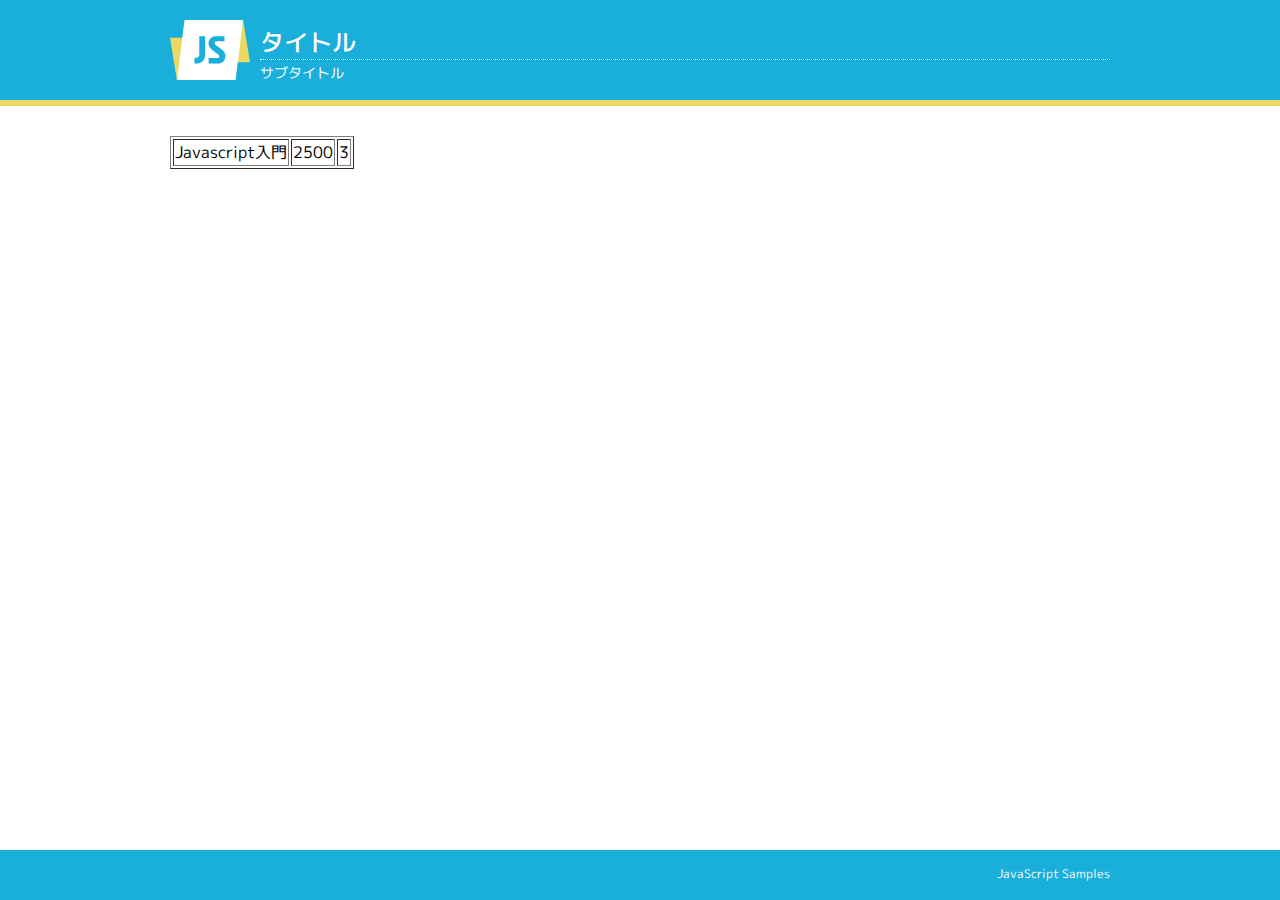
<file: lesson3/index.html>
<!doctype html>
<html>
<head>
<meta charset="UTF-8">
<meta name="viewport" content="width=device-width,initial-scale=1">
<title>テンプレート</title>
<link href="../_common/images/favicon.ico" rel="shortcut icon">
<link href="https://fonts.googleapis.com/css?family=M+PLUS+1p:400,500" rel="stylesheet">
<link href="../_common/css/style.css" rel="stylesheet">
</head>
<body>
<header>
<div class="container">
<h1>タイトル</h1>
<h2>サブタイトル</h2>
</div><!-- /.container -->
</header>
<main>
<div class="container">
<section>

    <table border="1">
        <tr>
            <td id="title"></td>
            <td id="price"></td>
            <td id="stock"></td>
        </tr>
    </table>

    <!-- <h1>やることリスト</h1>
    <ul id="list">
    </ul> -->

    <!-- <p id='output'></p>
    <p id='output2'></p>
    <p id='output3'></p>
     -->
</section>
</div><!-- /.container -->
</main>
<footer>
<div class="container">
<p>JavaScript Samples</p>
</div><!-- /.container -->
</footer>
<script>
    'use strict';

    let jsbook = {title: 'Javascript入門', price: ' 2500', stock: 3};

    document.getElementById('title').textContent = jsbook.title;
    document.getElementById('price').textContent = jsbook.price;
    document.getElementById('stock').textContent = jsbook.stock;



    // for (let p in jsbook) {
    //     console.log(p + ' : ' + jsbook[p]);
    // }

    // console.log(jsbook);
    // console.log(jsbook.title); // ドット記法
    // console.log(jsbook['price']); // ブラケット記法
    // jsbook.stock = 10;
    // jsbook['stock'] = 10;
    // console.log(jsbook.stock);


    // let todo = ['デザインカンプ作成', 'データ整理', '勉強会申込', '牛乳買う']
    // todo.push('歯医者に行く');
    // for(let item of todo) {
    //     const li = `<li>${item}</li>`;
    //     // list要素の子要素として先頭に追加
    //     document.getElementById('list').insertAdjacentHTML('beforeend', li);
    // }        
    
    
    // function fizzbuzz(num) {
    //     if(num % 3 === 0 && num % 5 === 0) {
    //         return 'fizzbuzz';
    //     } else if(num % 3 === 0) {
    //         return 'fizz';
    //     } else if (num % 5 === 0) {
    //         return 'buzz';
    //     } else {
    //         return num;;
    //     }
    // }

    // let i = 1;
    // while(i <= 30) {
    //     console.log(fizzbuzz(i));
    //     i += 1;
    // }
    

    // function total(price) {
    //     const tax = 0.1;
    //     return price * (1 + tax);
    // }
    // console.log('コーヒーメーカーの値段は' + total(8000) + '円(税込)です。');
    // document.getElementById('output').textContent = 'コーヒーメーカーの値段は' + total(8000) + '円(税込)です。';
    // document.getElementById('output2').textContent = 'コーヒーフィルターの値段は' + total(200) + '円(税込)です。';
    // document.getElementById('output3').textContent = 'コーヒー豆の値段は' + total(1000) + '円(税込)です。';



    // let enemyLife = 100;
    // window.alert('戦闘スタート');
    // while(enemyLife > 0) {
    //     const attack = Math.floor(Math.random() * 30) + 1; // attackはループ毎に破棄
    //     console.log('モンスターに' + attack + 'のダメージ！');
    //     enemyLife -= attack;
    // }

    // console.log('敵を倒した！');


    // let i = 1;
    // while(i <= 10) {
    //     console.log(i + '枚');
    //     i += 1;
    // }

    // const hour = new Date().getHours();;
    // if(hour >= 19 && hour < 21) {
    //     window.alert('お弁当30%OFF!');
    // } else if(hour === 9 || hour === 15) {
    //     window.alert('お弁当1個買うと1個おまけ!');
    // } else {
    //     window.alert('お弁当はいかがですか?');
    // }


    // const number = Math.floor(Math.random() *  6); // 0~5のランダムな整数を生成
    // const answer = parseInt(window.prompt('数当てゲーム。0~5までの数字を入力してね'));
    // let message;
    // if(answer === number) {
    //     message = 'あたり！';
    // } else if(answer < number) {
    //     message = '残念！もっと大きいよ';
    // } else if(answer > number) {
    //     message = '残念！もっと小さいよ';
    // } else {
    //     message = '0~5の数字を入力してね';
    // }

    // window.alert(message);
     


    // let answer = window.prompt('ヘルプを見ますか？');
    // if (answer === 'yes') {
    //     window.alert('タップでジャンプ、障害物を避けます。')
    // } else if(answer === 'no') {
    //     window.alert('ゲーム起動中...')
    // } else {
    //     window.alert('yesかnoで答えてください。')
    // }

    
    // if(window.confirm('ゲームスタート！準備はいい？')) {
    //     console.log('ゲームを開始します。')
    // } else {
    //     console.log('ゲームを終了します。')
    // }
    
</script>
</body>
</html>
</file>
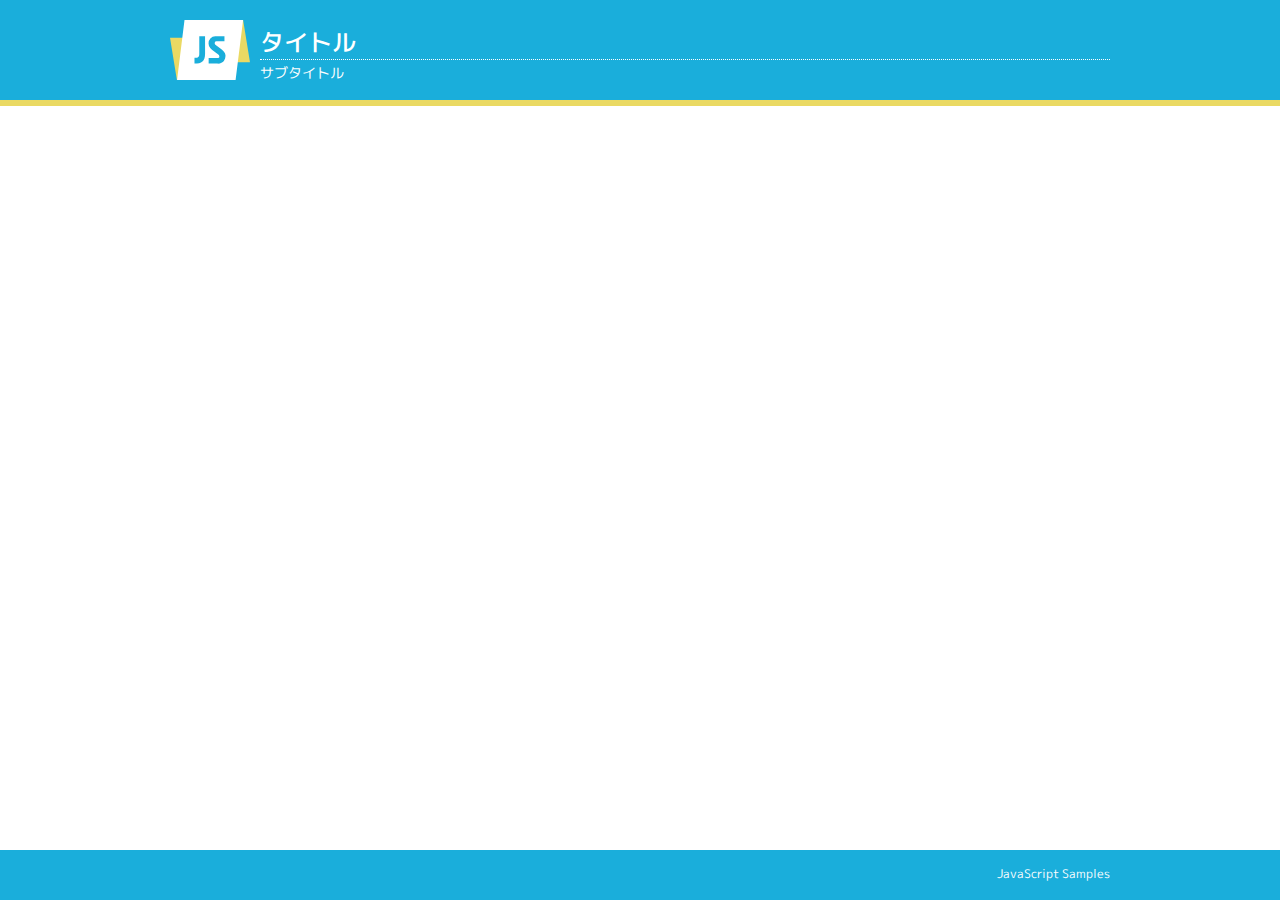
<file: lesson4/index.html>
<!doctype html>
<html>
<head>
<meta charset="UTF-8">
<meta name="viewport" content="width=device-width,initial-scale=1">
<title>テンプレート</title>
<link href="../_common/images/favicon.ico" rel="shortcut icon">
<link href="https://fonts.googleapis.com/css?family=M+PLUS+1p:400,500" rel="stylesheet">
<link href="../_common/css/style.css" rel="stylesheet">
</head>
<body>
<header>
<div class="container">
<h1>タイトル</h1>
<h2>サブタイトル</h2>
</div><!-- /.container -->
</header>
<main>
<div class="container">
<section>

</section>
</div><!-- /.container -->
</main>
<footer>
<div class="container">
<p>JavaScript Samples</p>
</div><!-- /.container -->
</footer>
</body>
</html>
</file>
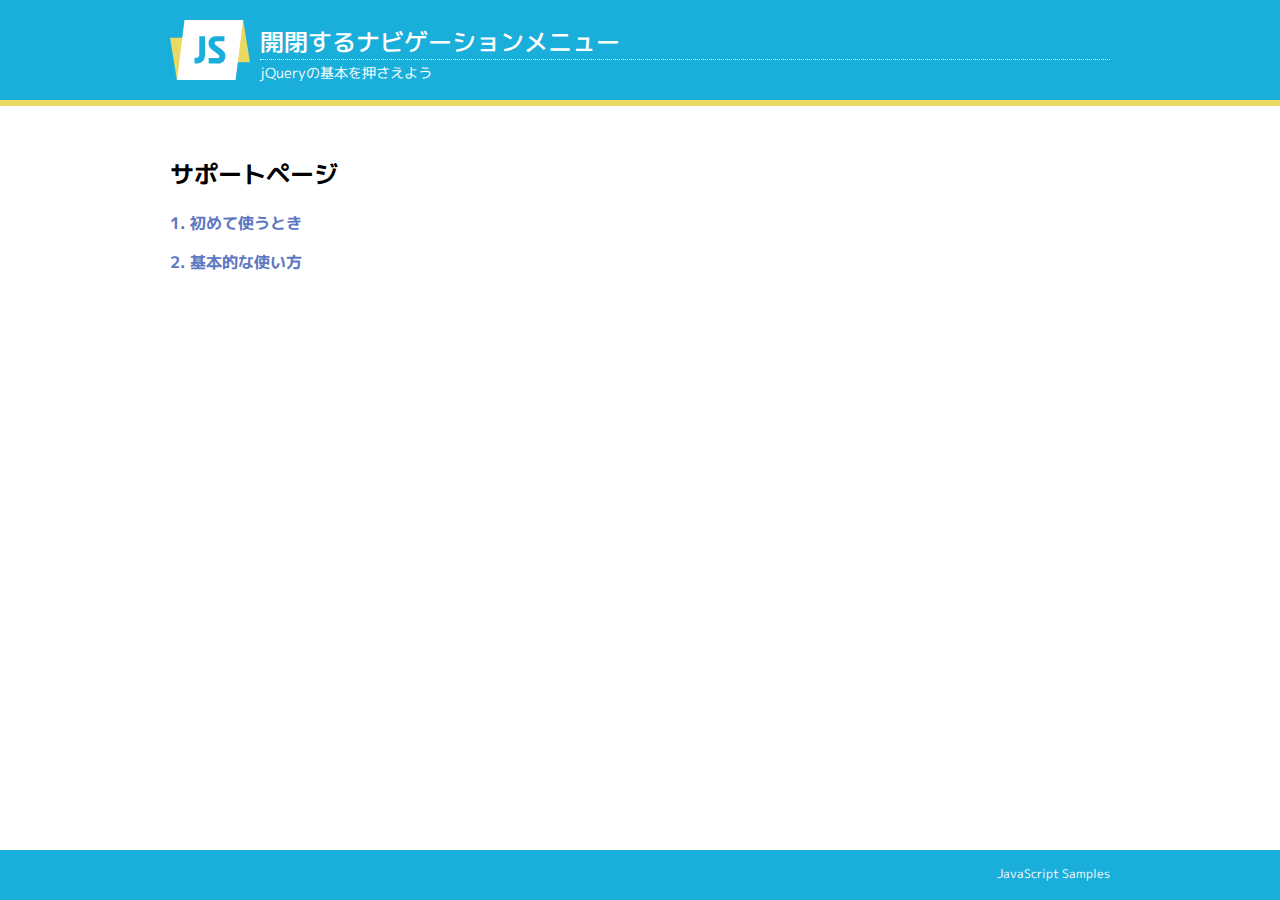
<file: lesson6-1/index.html>
﻿<!doctype html>
<html>
<head>
<meta charset="UTF-8">
<meta name="viewport" content="width=device-width,initial-scale=1">
<title>6-01_menu</title>
<link href="../../_common/images/favicon.ico" rel="shortcut icon">
<link href="https://fonts.googleapis.com/css?family=M+PLUS+1p:400,500" rel="stylesheet">
<link href="../../_common/css/style.css" rel="stylesheet">
<style>
.submenu h3 {
    margin: 0 0 1em 0;
    font-size: 16px;
    cursor: pointer;
    color: #5e78c1;
}
.submenu h3:hover {
    color: #b04188;
    text-decoration: underline;
}
.submenu ul {
    margin: 0 0 1em 0;
    list-style-type: none;
    font-size: 14px;
}
.hidden {
    display: none;
}
</style>
</head>
<body>
<header>
<div class="container">
<h1>開閉するナビゲーションメニュー</h1>
<h2>jQueryの基本を押さえよう</h2>
</div><!-- /.container -->
</header>
<main>
<div class="container">
<section>
    <div class="sidebar">
        <h2>サポートページ</h2>
        <div class="submenu">
            <h3>1. 初めて使うとき</h3>
            <ul class="hidden">
                <li><a href="">- 概要</a></li>
                <li><a href="">- インストールする</a></li>
                <li><a href="">- アカウントを登録する</a></li>
                <li><a href="">- アンインストールする</a></li>
            </ul>
        </div>
        <div class="submenu">
            <h3>2. 基本的な使い方</h3>
            <ul class="hidden">
                <li><a href="">- 基本的な操作方法</a></li>
                <li><a href="">- 元の状態に復元する</a></li>
                <li><a href="">- 機能拡張プラグインを追加する</a></li>
            </ul>
        </div>
    </div>
</section>
</div><!-- /.container -->
</main>
<footer>
<div class="container">
<p>JavaScript Samples</p>
</div><!-- /.container -->
</footer>
<script src="../../_common/scripts/jquery-3.4.1.min.js"></script>
<script>
'use strict';

$(document).ready(function() {
    $('.submenu h3').on('click', function() {
        $(this).next().toggleClass('hidden');
    });
});
</script>
</body>
</html>
</file>
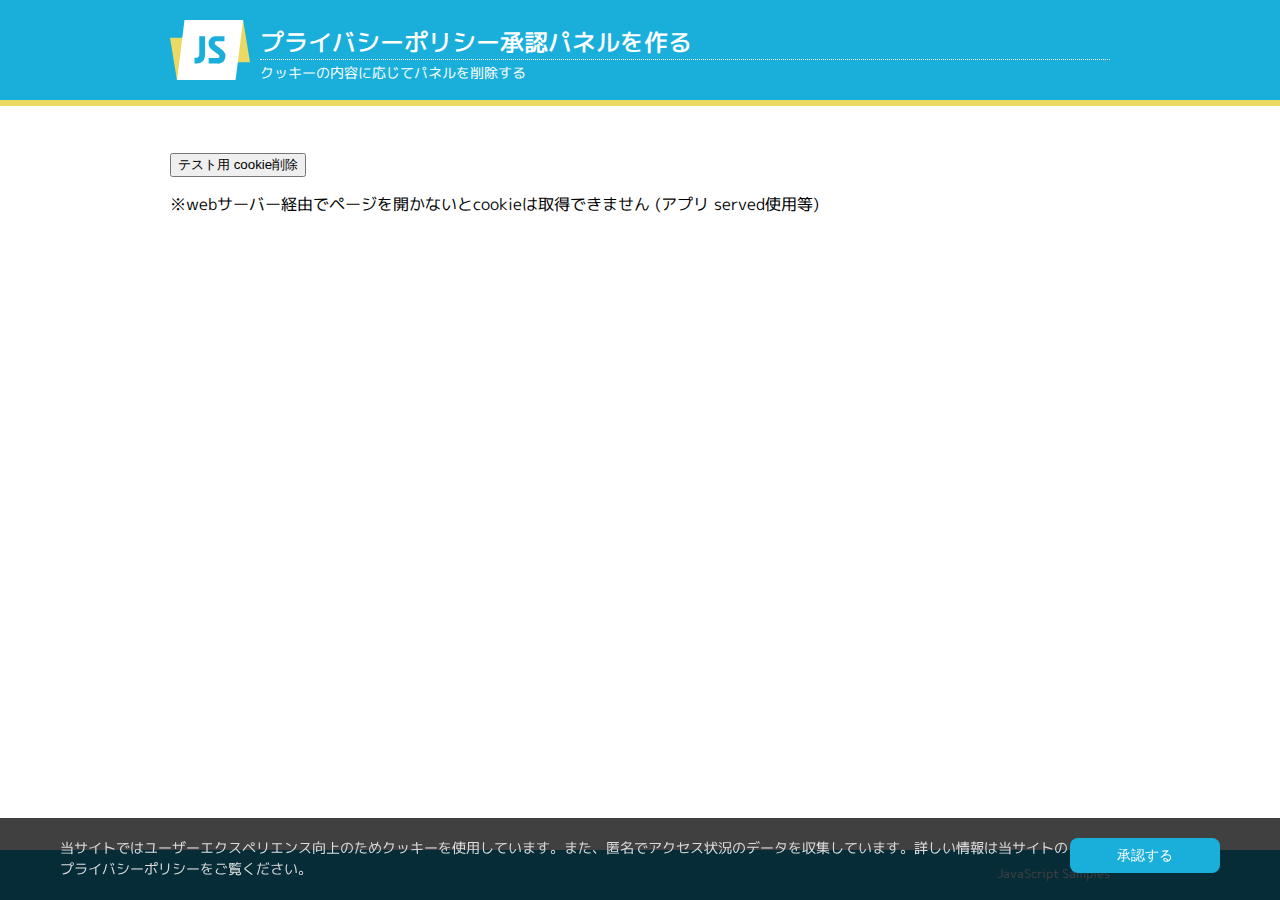
<file: lesson5-3/名称未設定フォルダ/index.html>
<!doctype html>
<html>
<head>
<meta charset="UTF-8">
<meta name="viewport" content="width=device-width,initial-scale=1">
<title>5-03_cookie</title>
<link href="../../_common/images/favicon.ico" rel="shortcut icon">
<link href="https://fonts.googleapis.com/css?family=M+PLUS+1p:400,500" rel="stylesheet">
<link href="../../_common/css/style.css" rel="stylesheet">
<link href="panel.css" rel="stylesheet">
</head>
<body>
<header>
<div class="container">
<h1>プライバシーポリシー承認パネルを作る</h1>
<h2>クッキーの内容に応じてパネルを削除する</h2>
</div><!-- /.container -->
</header>
<main>
<div class="container">
<section>
    <p><button id="testbtn">テスト用 cookie削除</button></p>
    <p>※webサーバー経由でページを開かないとcookieは取得できません (アプリ served使用等)<p>
</section>
</div><!-- /.container -->
</main>
<footer>
<div class="container">
<p>JavaScript Samples</p>
</div><!-- /.container -->
</footer>

<div id="privacy-panel">
    <p>当サイトではユーザーエクスペリエンス向上のためクッキーを使用しています。また、匿名でアクセス状況のデータを収集しています。詳しい情報は当サイトのプライバシーポリシーをご覧ください。</p>
    <button id="agreebtn">承認する</button>
</div>

<script src="../../_common/scripts/js.cookie.js"></script>
<script>
'use strict';

const agree = Cookies.get('cookie-agree');
const panel = document.getElementById('privacy-panel');
if(agree === 'yes') {
    document.body.removeChild(panel);
} else {
    document.getElementById('agreebtn').onclick = function() {
        Cookies.set('cookie-agree', 'yes', {expires: 7});
        document.body.removeChild(panel);
    };
}

// クッキー削除（テスト用）
document.getElementById('testbtn').onclick = function() {
    Cookies.remove('cookie-agree');
};
</script>
</body>
</html>
</file>
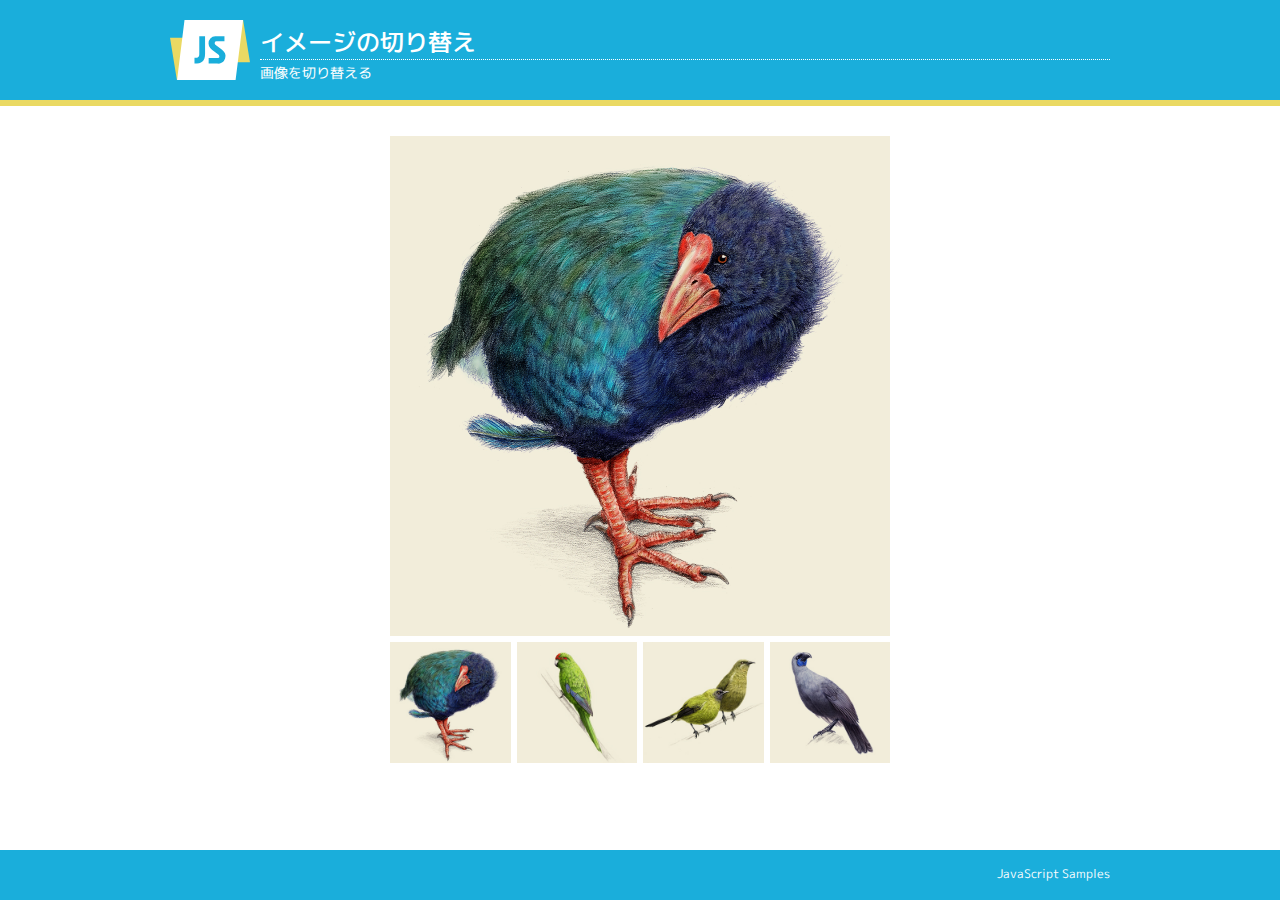
<file: lesson5-4/名称未設定フォルダ/index.html>
<!doctype html>
<html>
<head>
<meta charset="UTF-8">
<meta name="viewport" content="width=device-width,initial-scale=1">
<title>5-04_image</title>
<link href="../../_common/images/favicon.ico" rel="shortcut icon">
<link href="https://fonts.googleapis.com/css?family=M+PLUS+1p:400,500" rel="stylesheet">
<link href="../../_common/css/style.css" rel="stylesheet">
<style>
section img {
    max-width: 100%;
}
.center {
    margin: 0 auto 0 auto;
    max-width: 90%;
    width: 500px;
}
ul {
    display: flex;
    margin: 0;
    padding: 0;
    list-style-type: none;
}
li {
    flex: 1 1 auto;
    margin-right: 6px;
}
li:last-of-type {
    margin-right: 0;
}
</style>
</head>
<body>
<header>
<div class="container">
<h1>イメージの切り替え</h1>
<h2>画像を切り替える</h2>
</div><!-- /.container -->
</header>
<main>
<div class="container">
<section>
    <div class="center">
        <div>
            <img src="img1.jpg" id="bigimg">
        </div>
        <ul>
            <li><img src="thumb-img1.jpg" class="thumb" data-image="img1.jpg"></li> <!--カスタムデータ属性(data-image)を付与 この値をjsで利用可能-->
            <li><img src="thumb-img2.jpg" class="thumb" data-image="img2.jpg"></li>
            <li><img src="thumb-img3.jpg" class="thumb" data-image="img3.jpg"></li>
            <li><img src="thumb-img4.jpg" class="thumb" data-image="img4.jpg"></li>
        </ul>
    </div>
</section>
</div><!-- /.container -->
</main>
<footer>
<div class="container">
<p>JavaScript Samples</p>
</div><!-- /.container -->
</footer>
<script>
'use strict';

const thumbs = document.querySelectorAll('.thumb'); // セレクタが合致する要素を全て取得
thumbs.forEach(function(item, index) { // forEachメソッド　引数には無名関数を指定
    item.onclick = function() { // onclickイベントに対して無名関数を当てている
        document.getElementById('bigimg').src = this.dataset.image; // クリックされた要素のカスタムデータ属性(data-image)の値を取得し、大きい画像のsrc属性に代入
    }
});
</script>
</body>
</html>
</file>
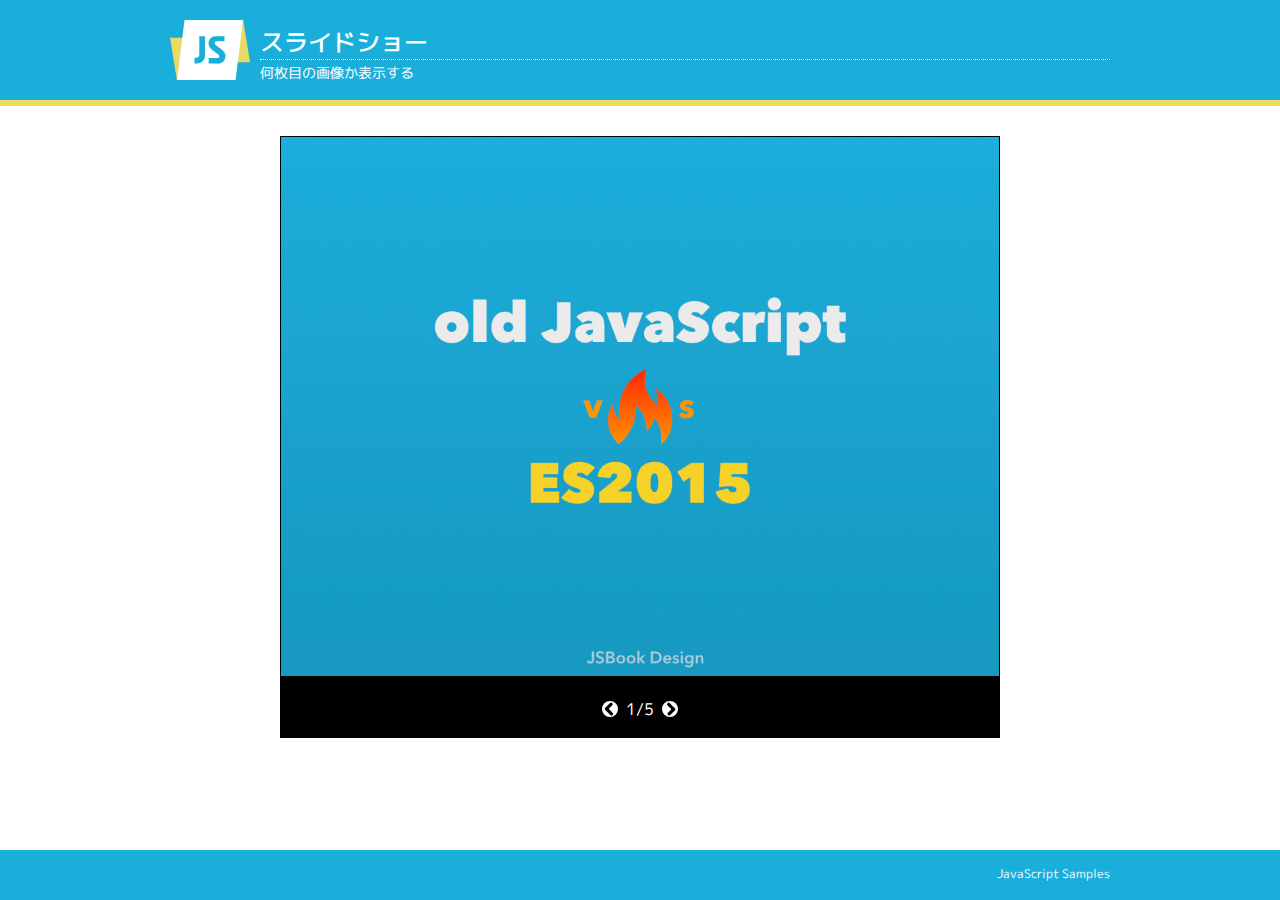
<file: lesson5-5/名称未設定フォルダ/index.html>
<!doctype html>
<html>
<head>
<meta charset="UTF-8">
<meta name="viewport" content="width=device-width,initial-scale=1">
<title>5-05_slide</title>
<link href="../../_common/images/favicon.ico" rel="shortcut icon">
<link href="https://fonts.googleapis.com/css?family=M+PLUS+1p:400,500" rel="stylesheet">
<link href="../../_common/css/style.css" rel="stylesheet">
<style>
.slide {
    margin : 0 auto;
    border: 1px solid black;
    width: 720px;
    background-color: black;
}
img {
    max-width: 100%;
}
.toolbar {
    overflow: hidden;
    text-align: center;
}
.nav {
    display: flex;
    justify-content: center;
    align-items: center;
    padding: 16px 0;
}
#prev {
    margin-right: 0.5rem;
    width: 16px;
    height: 16px;
    background: url(images/arrow-left.svg) no-repeat;
}
#next {
    margin-left: 0.5rem;
    width: 16px;
    height: 16px;
    background: url(images/arrow-right.svg) no-repeat;
}
#page {
    color: white;
}
</style>
</head>
<body>
<header>
<div class="container">
<h1>スライドショー</h1>
<h2>何枚目の画像か表示する</h2>
</div><!-- /.container -->
</header>
<main>
<div class="container">
<section>
    <div class="slide">
        <div class="image_box">
            <img id="main_image" src="images/image1.jpg">
        </div>
        <div class="toolbar">
            <div class="nav">
                <div id="prev"></div>
                <div id="page"></div>
                <div id="next"></div>
            </div>
        </div>
    </div>
</section>
</div><!-- /.container -->
</main>
<footer>
<div class="container">
<p>JavaScript Samples</p>
</div><!-- /.container -->
</footer>
<script>
'use strict';

const images = ['images/image1.jpg', 'images/image2.jpg', 'images/image3.jpg', 'images/image4.jpg', 'images/image5.jpg'];
let currentIndex = 0;

function changeImage(num) {
    if(currentIndex + num >= 0 && currentIndex + num < images.length) { // 現在が0以上かつ画像の枚数未満の場合
        currentIndex += num; 
        document.getElementById('main_image').src = images[currentIndex];
        pageNum();
    }
};

function pageNum() {
    document.getElementById('page').textContent = `${currentIndex + 1}/${images.length}`;
}

pageNum();

document.getElementById('prev').onclick = function() {
    changeImage(-1);
};
document.getElementById('next').onclick = function() {
    changeImage(1);
};
</script>
</body>
</html>
</file>
<file: _common/css/style.css>
@charset "UTF-8";

html {
    font-size: 16px;
}
html, body {
    height: 100%;
}
body *, ::before, ::after {
    box-sizing: border-box;
}
body {
    margin: 0;
    font-family: 'M PLUS 1p', sans-serif;
    font-weight: 400;
    background-color: #fff;
    color: #000;
}
.container {
    max-width: 1000px;
    margin: 0 auto;
    padding: 16px;
}
@media (min-width: 768px) {
    .container {
        max-width: 1000px;
        margin: 0 auto;
        padding: 30px;
    }
}
header {
    background-color: #1aaedb;
    border-bottom: #ead963 6px solid;
}
header .container {
    min-height: 60px;
    padding-top: 0;
    padding-bottom: 0;
    padding-left: 76px;
    background-image: url(../images/logo.svg);
    background-repeat: no-repeat;
    background-size: 53px;
    background-position: 16px 10px;
}
@media (min-width: 768px) {
    header .container {
        min-height: 100px;
        padding-left: 120px;
        background-size: 80px;
        background-position: 30px 20px;
    }
}
header .container h1,
header .container h2 {
    margin: 0;
    color: #fff;
    line-height: 1;
}
header .container h1 {
    padding: 15px 0 4px 0;
    border-bottom: 1px dotted #fff;
    font-size: 16px;
    font-weight: 500;
}
header .container h2 {
    padding: 5px 0 0 0;
    font-size: 10px;
    font-weight: 400;
}
@media (min-width: 768px) {
    header .container h1 {
        padding: 30px 0 5px 0;
        font-size: 24px;
    }
    header .container h2 {
        padding: 6px 0 0 0;
        font-size: 14px;
    }
}
main {
    min-height: calc(100% - 156px);
}
main .container {
    margin: 0 auto;
    background-color: #fff;
}
footer {
    background-color: #1aaedb;
}
footer .container {
    min-height: 50px;
    padding-top:10px;
    padding-bottom:10px;
    color: #fff;
    font-size: 12px;
    text-align: right;
}
@media (min-width: 768px) {
    footer .container {
        min-height: 50px;
        padding-top: 15px;
        padding-bottom: 15px;
    }
}
footer .container p {
    margin: 0;
}
a {
    color: #ed8a29;
    text-decoration: none;
}
a:hover {
    color: #ffb974;
    text-decoration: underline;
}
</file>
<file: lesson5-3/名称未設定フォルダ/panel.css>
@charset "utf-8";

#privacy-panel {
    position: fixed;
    left: 0;
    right: 0;
    bottom: 0;

    padding: 20px 60px 20px 60px;
    background: rgba(0, 0, 0, 0.75);

    display: flex;
    align-items: flex-start;
}
#privacy-panel p {
    flex: 1 1 auto;
    margin: 0;
    font-size: 0.9rem;
    color: #ddd;
}
#agreebtn {
    flex: 0 0 150px;
    border: none;
    border-radius: 8px;
    padding: 8px 32px;
    font-size: 0.9rem;
    background: #1aaedb;
    color: #fff;
}
#agreebtn:hover {
    background: #67C0DB;
}
#agreebtn:active {
    background: #0FA4D1;
}
</file>
